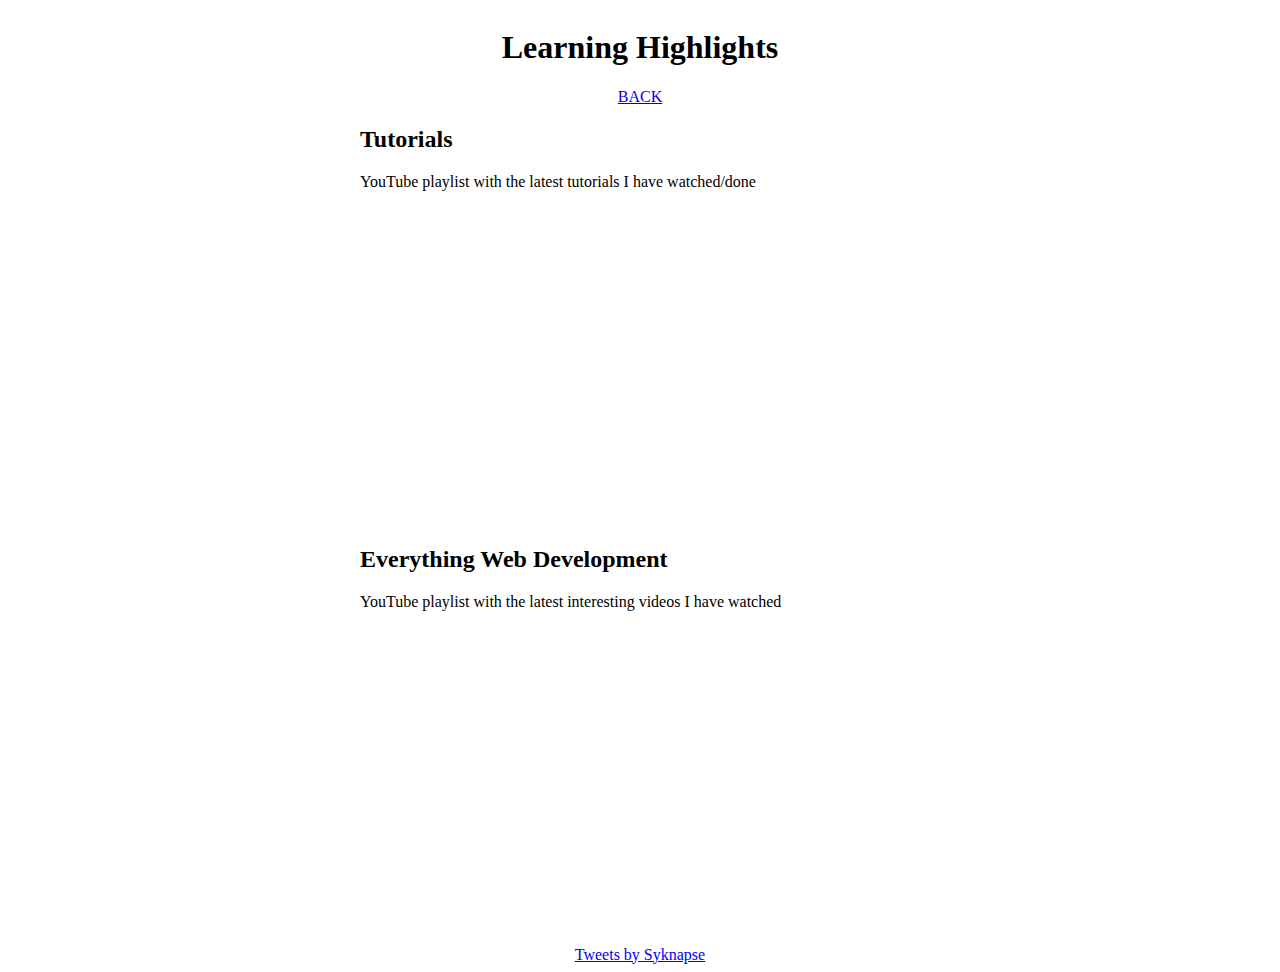
<file: index.html>
<!DOCTYPE html>
<html>
<head>
	<meta charset="UTF-8">
	<title>hghgh</title>
	<style>
		.container {
			display: flex;
			flex-direction: column;
			align-items: center;
		}
	</style>
</head>
<body>

	<div class="container">
		<h1>Learning Highlights</h1>
		<a href="https://github.com/Syknapse/My-Learning-Tracker">BACK</a>
		<!-- Youtube tutorials playlist -->
		<div>
			<h2>Tutorials</h2>
			<p>YouTube playlist with the latest tutorials I have watched/done</p>
			<iframe width="560" height="315" src="https://www.youtube.com/embed/videoseries?list=PLPOncoWIkU9M7u1TFleyfroELqh60Ixqo" frameborder="0" gesture="media" allowfullscreen></iframe>
		</div>

		<!-- Youtube web development playlist -->
		<div>
			<h2>Everything Web Development</h2>
			<p>YouTube playlist with the latest interesting videos I have watched</p>
			<iframe width="560" height="315" src="https://www.youtube.com/embed/videoseries?list=PLPOncoWIkU9MBFf9s-B_n-IxK0A03FWIG" frameborder="0" gesture="media" allowfullscreen></iframe>
		</div>

		<!-- twitter feed widget -->
		<div>
			<a class="twitter-timeline" data-width="560" href="https://twitter.com/Syknapse?ref_src=twsrc%5Etfw">Tweets by Syknapse</a> <script async src="https://platform.twitter.com/widgets.js" charset="utf-8"></script>
		</div>
	</div>


</body>
</html>
</file>
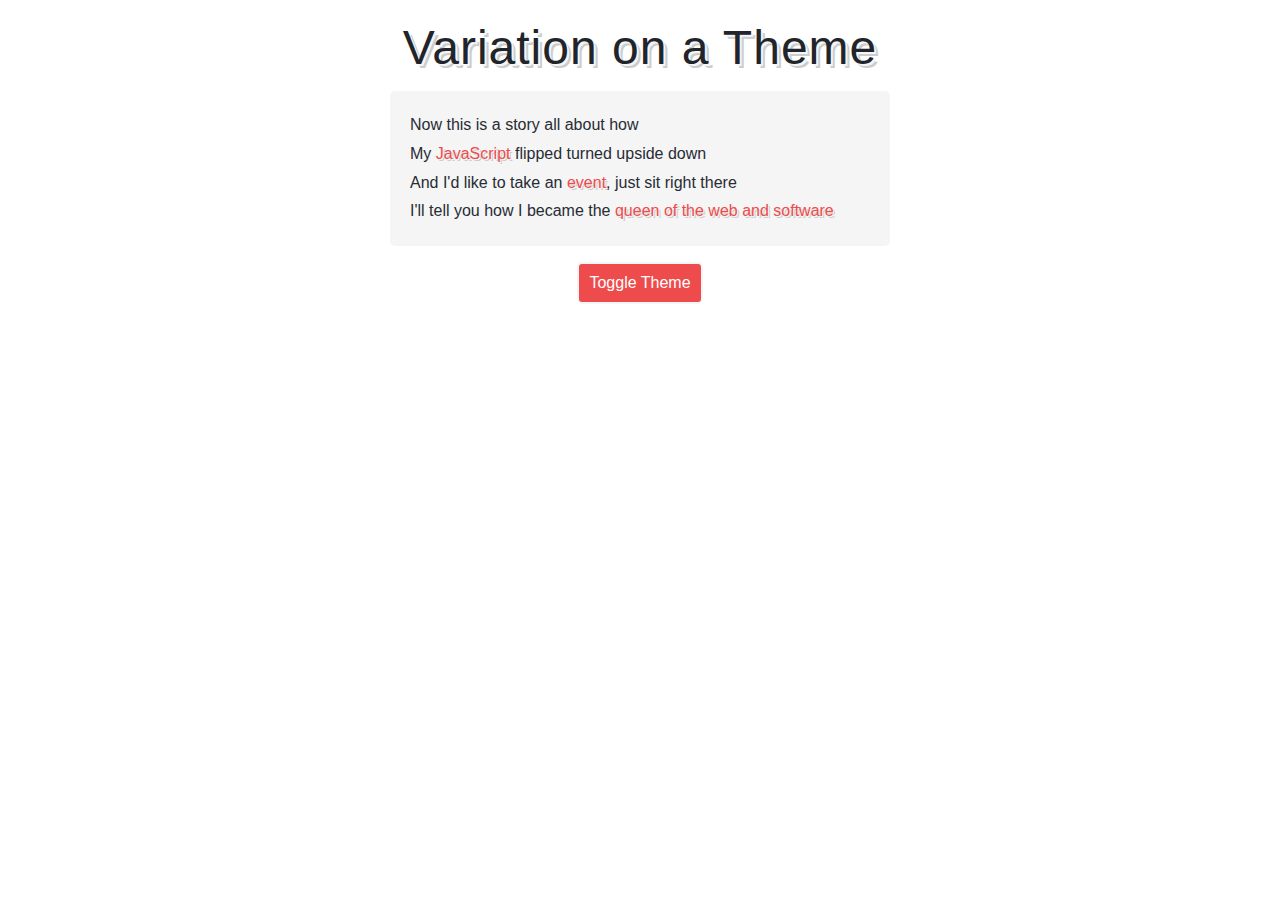
<file: Notebooks/JavaScript & React for Developers - Cassidy Williams - Udemy/toggle theme/index.html>
<!DOCTYPE html>
<html>
<head>
  <title>Theme Toggler</title>
  <link rel="stylesheet" href="themes.css">
</head>
<body>
  <div class="container">
    <h1>Variation on a Theme</h1>
    <p class="poem">
      Now this is a story all about how <br>
      My <strong>JavaScript</strong> flipped turned upside down <br>
      And I'd like to take an <strong>event</strong>, just sit right there <br>
      I'll tell you how I became the <strong>queen of the web and software</strong>
    </p>
    <button id="theme">Toggle Theme</button>
  </div>
  <script src="toggle.js"></script>
</body>
</html>
</file>
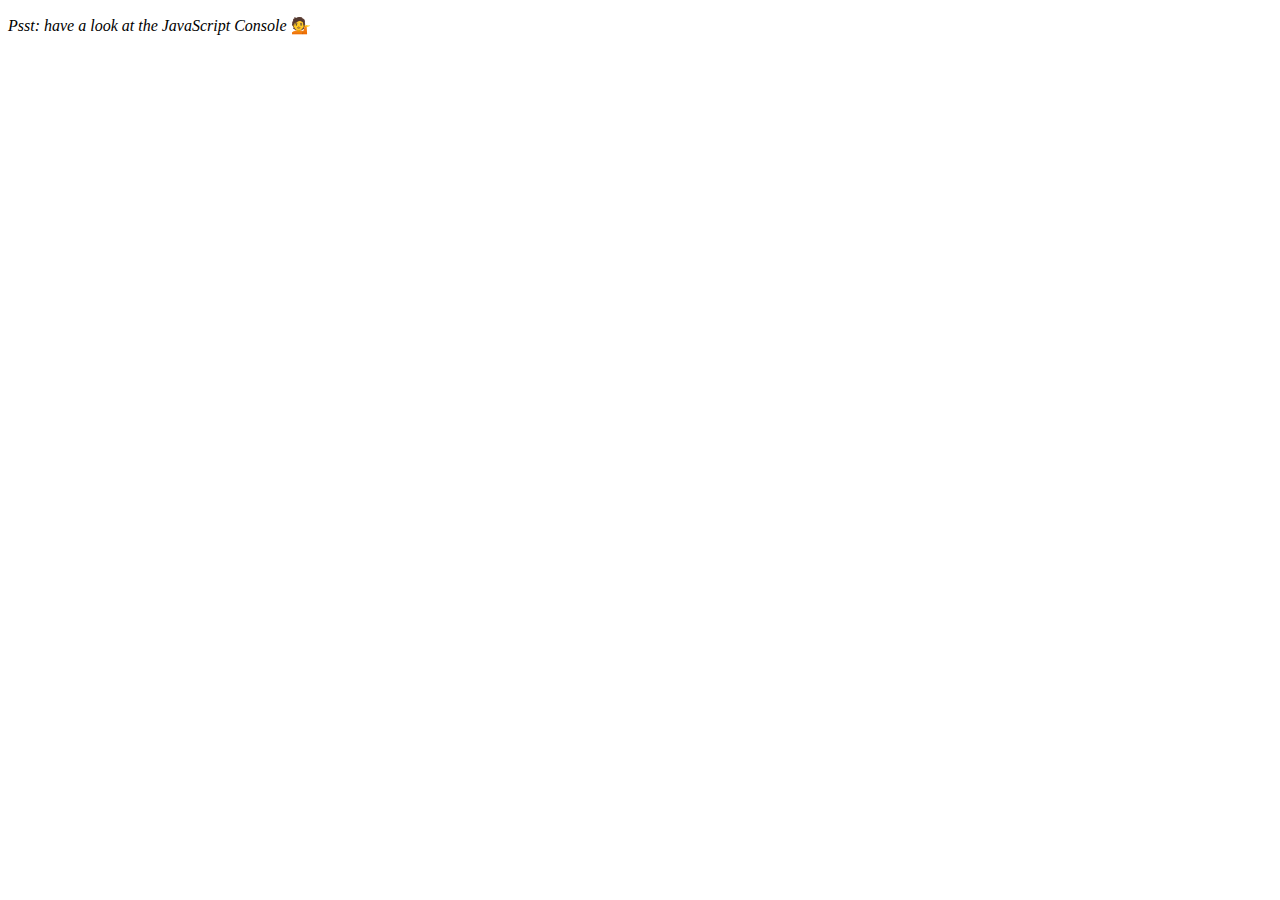
<file: Notebooks/JavaScript30 - Wes Bos/Array Cardio 2/index.html>
<!DOCTYPE html>
<html lang="en">
<head>
  <meta charset="UTF-8">
  <title>Array Cardio 💪💪</title>
</head>
<body>
  <p><em>Psst: have a look at the JavaScript Console</em> 💁</p>
  <script>
    /*jshint esversion: 6*/
    // ## Array Cardio Day 2

    const people = [
      { name: 'Wes', year: 1988 },
      { name: 'Kait', year: 1986 },
      { name: 'Irv', year: 1970 },
      { name: 'Lux', year: 2015 }
    ];

    const comments = [
      { text: 'Love this!', id: 523423 },
      { text: 'Super good', id: 823423 },
      { text: 'You are the best', id: 2039842 },
      { text: 'Ramen is my fav food ever', id: 123523 },
      { text: 'Nice Nice Nice!', id: 542328 }
    ];

    // Some and Every Checks
    // Array.prototype.some() // is at least one person 19 or older?
    
    // A 
    // const isAdult = people.some(function(person){
    //   const currentYear = (new Date()).getFullYear();
    //   if (currentYear - person.year >= 19) {
    //     return true;
    //   }
    // });

    // console.log({isAdult});

    // B refactored and simpler
    const isAdult = people.some(person => ((new Date()).
      getFullYear()) - person.year >= 19 );

    console.log({isAdult});

    // Array.prototype.every() // is everyone 19 or older?
    const allAdults = people.every(person => ((new Date()).
      getFullYear()) - person.year >= 19 );

    console.log({allAdults});


    // Array.prototype.find()
    // Find is like filter, but instead returns just the one you are looking for
    // find the comment with the ID of 823423

    // A
    // const comment = comments.find(function(comment){
    //   if(comment.id === 823423){
    //     return true;
    //   }
    // });

    // console.log(comment);

    // B refoactor arrow function with implicit return
    const comment = comments.find(comment => comment.id === 823423 );

    console.log(comment);
    
    // Array.prototype.findIndex()
    // Find the comment with this ID
    // delete the comment with the ID of 823423

    
    const index = comments.findIndex(comment => comment.id === 823423 );

    console.log(index);
    // A
    // comments.splice(index, 1);

    // B or
    const newComments = [
      ...comments.slice(0, index),
      ...comments.slice(index + 1)
    ];


  </script>
</body>
</html>
</file>
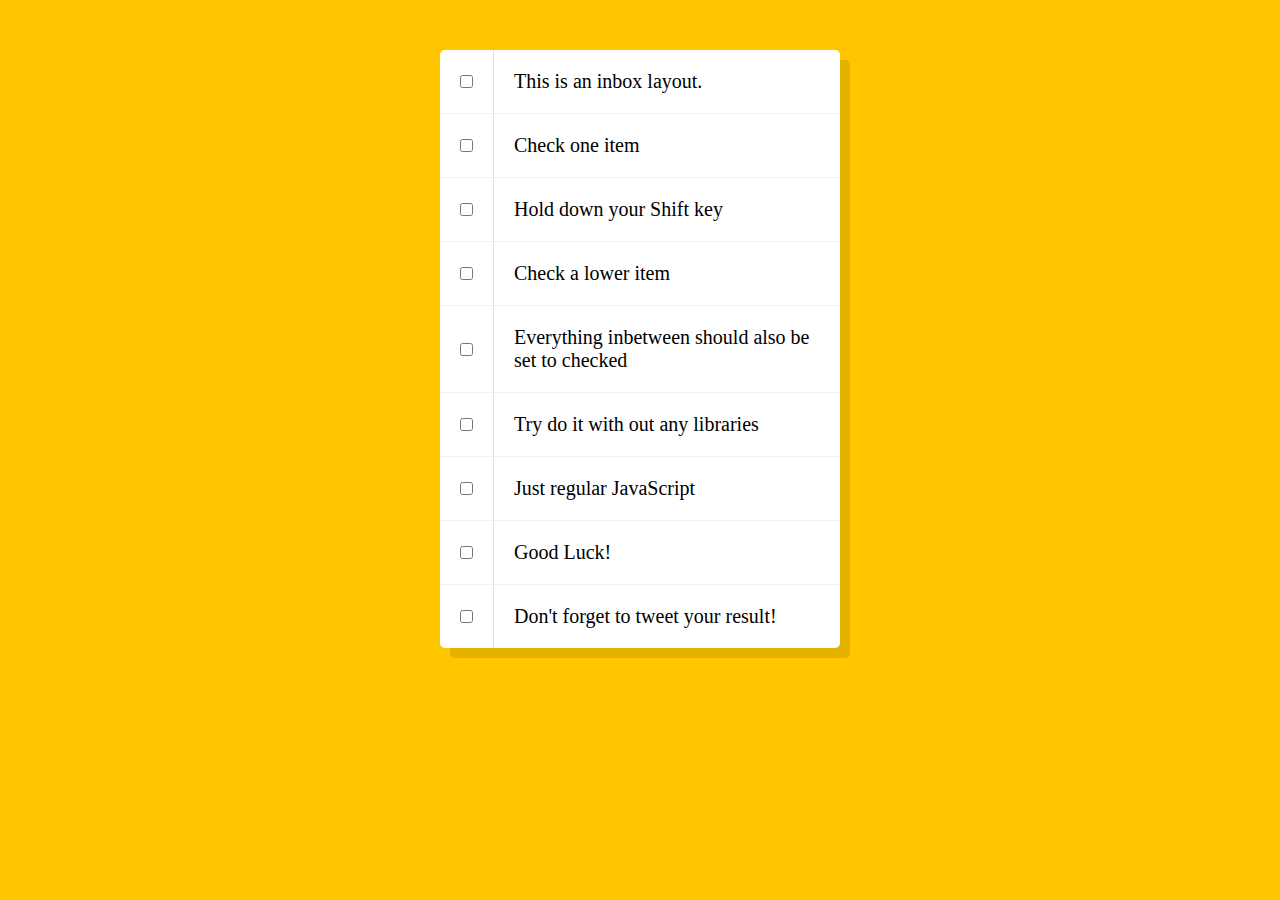
<file: Notebooks/JavaScript30 - Wes Bos/Hold shift to check multiple checkboxes/index.html>
<!DOCTYPE html>
<html lang="en">
<head>
  <meta charset="UTF-8">
  <title>Hold Shift to Check Multiple Checkboxes</title>
</head>
<body>
  <style>

    html {
      font-family: sans-serif;
      background:#ffc600;
    }

    .inbox {
      max-width:400px;
      margin:50px auto;
      background:white;
      border-radius:5px;
      box-shadow:10px 10px 0 rgba(0,0,0,0.1);
    }

    .item {
      display:flex;
      align-items:center;
      border-bottom: 1px solid #F1F1F1;
    }

    .item:last-child {
      border-bottom:0;
    }


    input:checked + p {
      background:#F9F9F9;
      text-decoration: line-through;
    }

    input[type="checkbox"] {
      margin:20px;
    }

    p {
      margin:0;
      padding:20px;
      transition:background 0.2s;
      flex:1;
      font-family:'helvetica neue';
      font-size: 20px;
      font-weight: 200;
      border-left: 1px solid #D1E2FF;
    }


  </style>
   <!--
   The following is a common layout you would see in an email client.

   When a user clicks a checkbox, holds Shift, and then clicks another checkbox a few rows down, all the checkboxes inbetween those two checkboxes should be checked.

  -->
  <div class="inbox">
    <div class="item">
      <input type="checkbox">
      <p>This is an inbox layout.</p>
    </div>
    <div class="item">
      <input type="checkbox">
      <p>Check one item</p>
    </div>
    <div class="item">
      <input type="checkbox">
      <p>Hold down your Shift key</p>
    </div>
    <div class="item">
      <input type="checkbox">
      <p>Check a lower item</p>
    </div>
    <div class="item">
      <input type="checkbox">
      <p>Everything inbetween should also be set to checked</p>
    </div>
    <div class="item">
      <input type="checkbox">
      <p>Try do it with out any libraries</p>
    </div>
    <div class="item">
      <input type="checkbox">
      <p>Just regular JavaScript</p>
    </div>
    <div class="item">
      <input type="checkbox">
      <p>Good Luck!</p>
    </div>
    <div class="item">
      <input type="checkbox">
      <p>Don't forget to tweet your result!</p>
    </div>
  </div>

<script>

  const checkboxes = document.querySelectorAll('.inbox input[type="checkbox"]');
  let lastChecked;

  function handleCheck(e){
    let inBetween = false;
    if (e.shiftKey && this.checked){
      checkboxes.forEach(checkbox => {
        if (checkbox === this || checkbox === lastChecked){
          inBetween = !inBetween;
        }
        if (inBetween){
          checkbox.checked = true;
        }
      });
    }

    lastChecked = this;
  }

  checkboxes.forEach(checkbox => checkbox.addEventListener('click', handleCheck));

</script>
</body>
</html>
</file>
<file: Notebooks/JavaScript & React for Developers - Cassidy Williams - Udemy/toggle theme/themes.css>
html, body {
  margin: 0;
  padding: 0;
  font-family: 'Helvetica', 'Arial', sans-serif;
}

.container {
  max-width: 500px;
  margin: 20px auto;
  text-align: center;
}

h1 {
  color: #21252B;
  font-weight: normal;
  font-size: 3em;
  letter-spacing: 1px;
  margin: 0;
  text-align: center;
  text-shadow: 2px 2px 0 #f5f5f5, 4px 4px 0 #ccc;
}

p {
  padding: 20px;
  background: #f5f5f5;
  color: #282C34;
  border-radius: 5px;
  font-weight: 300;
  line-height: 1.8em;
  text-align: justify;
}

strong {
  color: #ee4c4c;
  font-weight: 400;
  text-shadow: 1px 1px 0 #f5f5f5, 2px 2px 0 #ccc;
}

button {
  padding: 10px;
  background: #ee4c4c;
  color: #fff;
  border: 2px solid #f5f5f5;
  border-radius: 5px;
  font-size: 16px;
}

button:hover, button:focus {
  background: #d64444;
}

body.theme2 {
  background: #403f4d;
  font-family: 'Courier New', monospace;
}

.theme2 h1 {
  color: #ee4c4c;
  text-shadow: 2px 2px 0 #403F4D, 4px 4px 0 #2E2D33;
  text-transform: uppercase;
}

.theme2 p {
  background: #4e4d5c;
  color: #fbfafb;
}

.theme2 strong {
  color: #ee4c4c;
  font-weight: 400;
  text-shadow: 1px 1px 0 #403F4D, 2px 2px 0 #2E2D33;
}

.theme2 button {
  background: #4E4D5C;
  color: #ee4c4c;
  border: 2px solid #2E2D33;
  font-family: 'Courier New', monospace;
}
</file>
